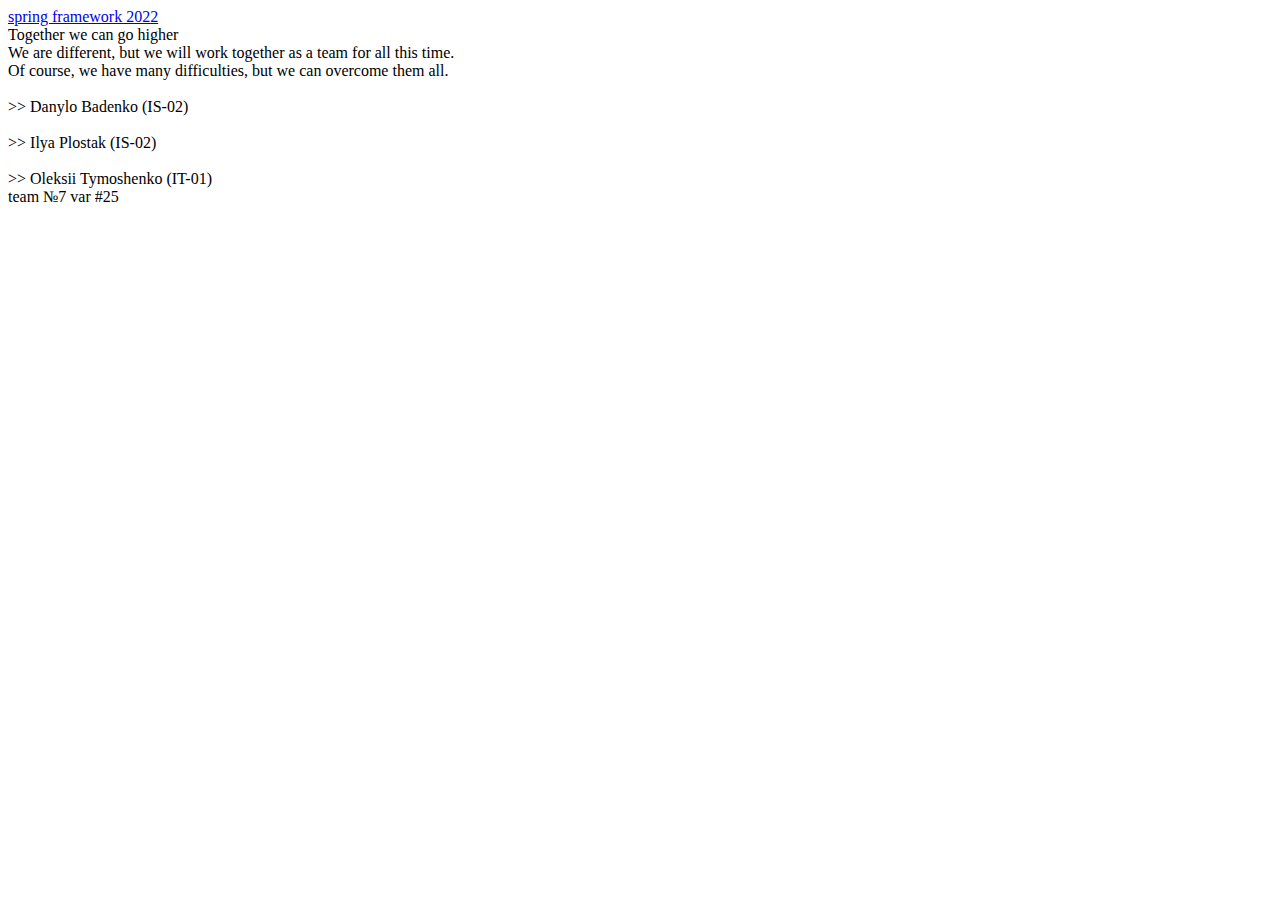
<file: src/main/resources/templates/index.html>
<!DOCTYPE HTML>
<html xmlns="http://www.w3.org/1999/xhtml"
      xmlns:th="http://www.thymeleaf.org">
<head>
    <title>About Us</title>
    <meta http-equiv="Content-Type" content="text/html; charset=UTF-8" />
    <link rel="stylesheet" th:href="@{css/style.css}">
</head>
<body>
    <header class="header">
        <div class="header__text">
            <a href="http://localhost:8080">spring framework 2022</a>
        </div>
    </header>
    <div class="aboutUs">
        <div class="aboutUs__header">
            Together we can go higher
        </div>
        <div class="aboutUs__textBlock">
            <div class="aboutUs__text">
                We are different, but we will work together as a team for all this time.
            </div>
            <div class="aboutUs__text">
                Of course, we have many difficulties, but we can overcome them all.
            </div>
        </div>
    </div>
    <div class="main">
        <a th:href="@{/danylo}" class="person" id="Danylo">
            <div class="icon">
                <img class="sp_icon" th:src="@{img/sp_icon.svg}" alt="">
            </div>
            <div class="person__main">
                <div class="person__main__textBlock">
                    <div class="person__main__text">
                        >> Danylo Badenko (IS-02)
                    </div>
                </div>
            </div>
        </a>
        <a th:href="@{/ilya}" class="person" id="Ilya">
            <div class="icon">
                <img class="sp_icon" th:src="@{img/sp_icon.svg}" alt="">
            </div>
            <div class="person__main">
                <div class="person__main__textBlock" >
                    <div class="person__main__text">
                        >> Ilya Plostak (IS-02)
                    </div>
                </div>
            </div>
        </a>
        <a th:href="@{/oleksii}" class="person" id="Oleksiy">
            <div class="icon">
                <img class="sp_icon" th:src="@{img/sp_icon.svg}" alt="">
            </div>
            <div class="person__main">
                <div class="person__main__textBlock">
                    <div class="person__main__text">
                        >> Oleksii Tymoshenko (IT-01)
                    </div>
                </div>
            </div>
        </a>
    </div>
    <footer>
        <div class="footer__text">
            team №7 var #25
        </div>
    </footer>
</body>
</html>
</file>
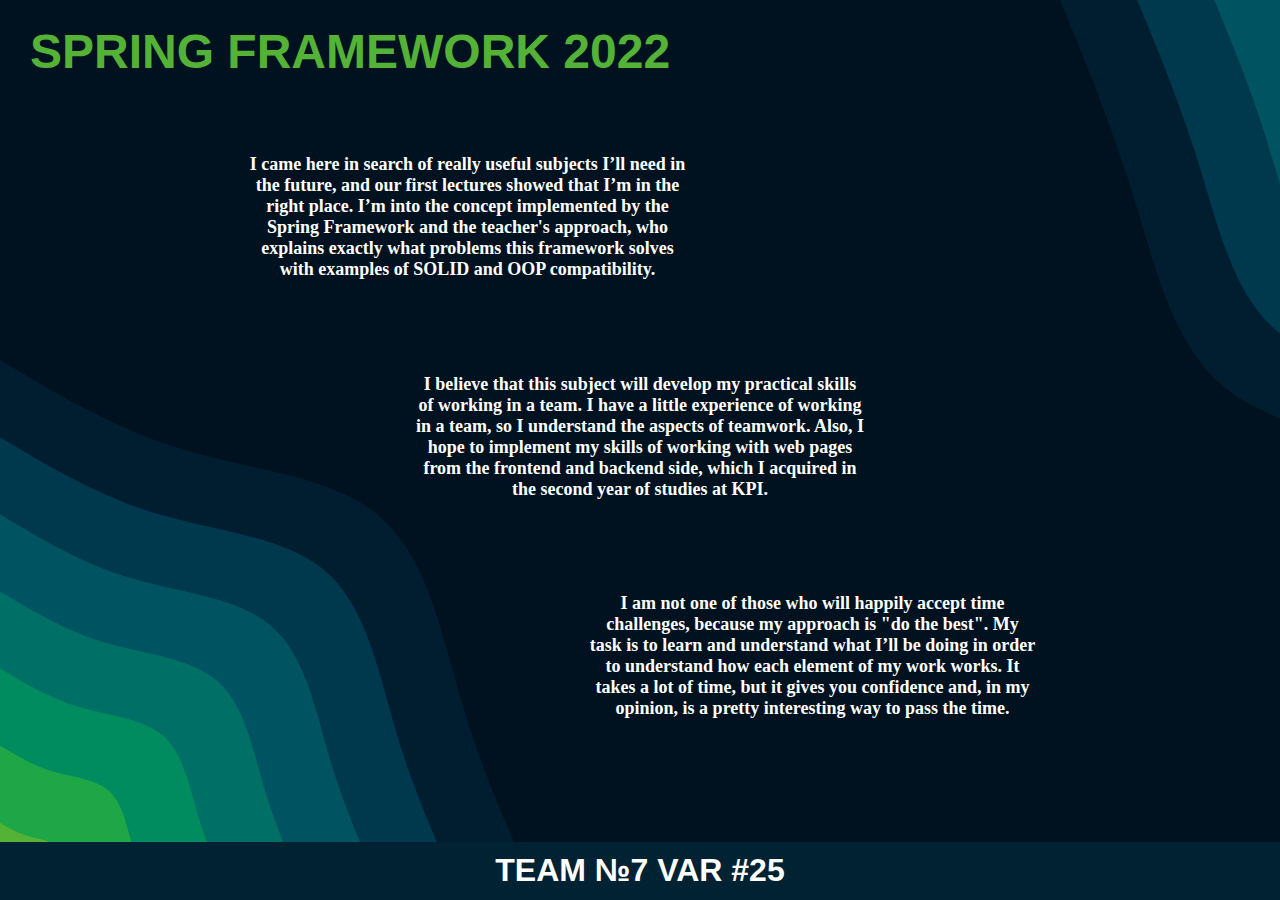
<file: src/main/resources/static/html/danylo.html>
<!DOCTYPE html>
<html lang="en">
<head>
    <title>DanyloDetails</title>
    <meta http-equiv="Content-Type" content="text/html; charset=UTF-8" />
    <link rel="stylesheet" href="../css/mainPage/personalPage.css">
</head>
<body>
    <header class="header">
        <div class="header__text">
            <a th:href="@{/}">spring framework 2022</a>
        </div>
    </header>
    <div class="main">
        <div class="person">
            <div class="person__main__text">
                I came here in search of really useful subjects
                I’ll need in the future, and our first lectures
                showed that I’m in the right place. I’m into the concept
                implemented by the Spring Framework and the teacher's approach,
                who explains exactly what problems this framework
                solves with examples of SOLID and OOP compatibility.
            </div>
            <div class="person__main__text">
                I believe that this subject will develop
                my practical skills of working in a team.
                I have a little experience of working in a team,
                so I understand the aspects of teamwork. Also,
                I hope to implement my skills of working with
                web pages from the frontend and backend side,
                which I acquired in the second year of studies at KPI.
            </div>
            <div class="person__main__text">
                I am not one of those who will happily accept time challenges,
                because my approach is "do the best".
                My task is to learn and understand what I’ll be doing in order
                to understand how each element of my work works.
                It takes a lot of time, but it gives you confidence and,
                in my opinion, is a pretty interesting way to pass the time.
            </div>
        </div>
    </div>
    <footer>
        <div class="footer__text">
            team №7 var #25
        </div>
    </footer>
</body>
</html>
</file>
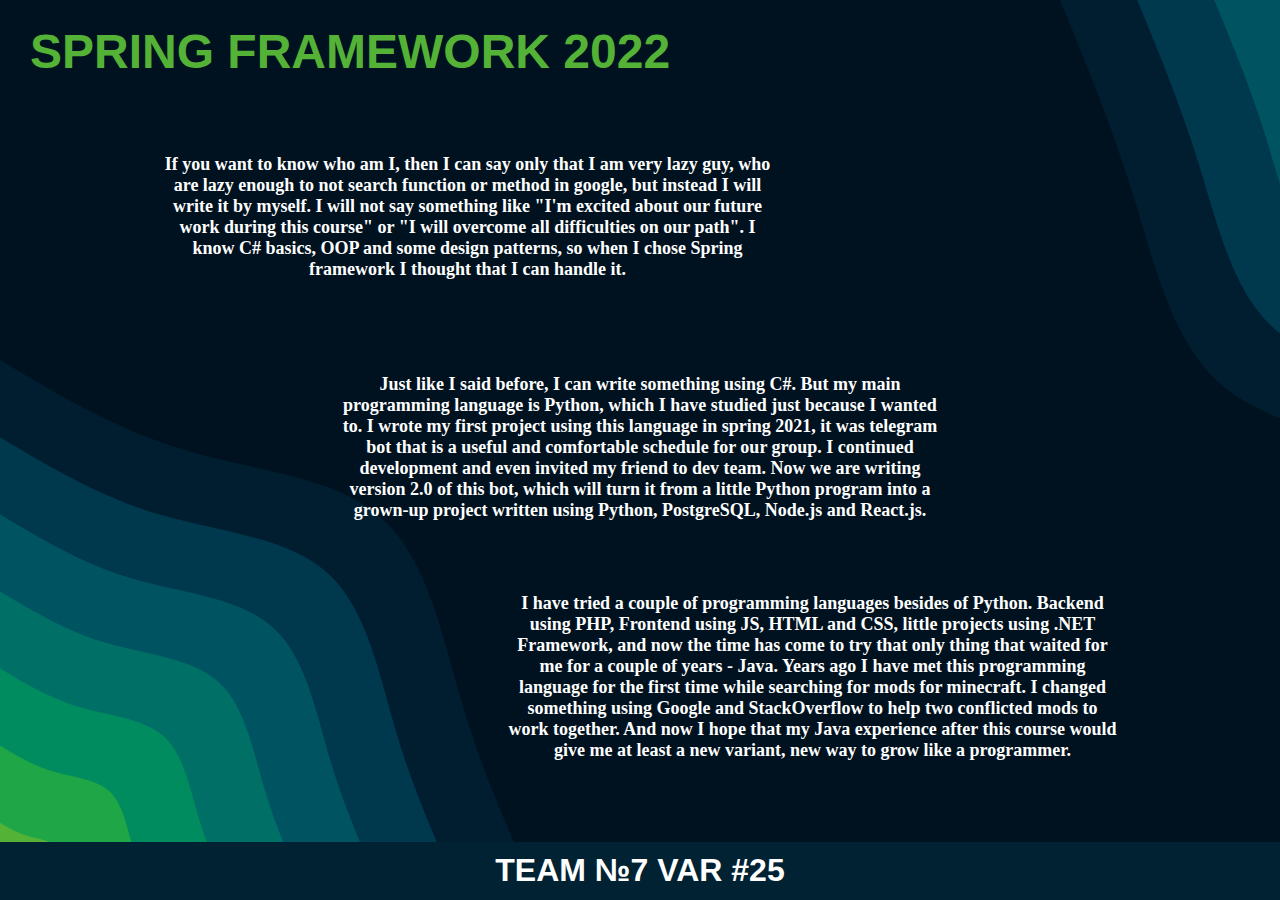
<file: src/main/resources/static/html/ilya.html>
<!DOCTYPE html>
<html lang="en">
<head>
    <title>IlyaDetails</title>
    <meta http-equiv="Content-Type" content="text/html; charset=UTF-8" />
    <link rel="stylesheet" href="../css/mainPage/personalPage.css">
</head>
<body>
    <header class="header">
        <div class="header__text">
            <a th:href="@{/}">spring framework 2022</a>
        </div>
    </header>
    <div class="main">
        <div class="person" style="width: 48%">
            <div class="person__main__text">
                If you want to know who am I, then I can say only that I am very lazy guy, who are lazy enough
                to not search function or method in google, but instead I will write it by myself.
                I will not say something like "I'm excited about our future work during this course" or
                "I will overcome all difficulties on our path". I know C# basics, OOP and some design patterns,
                so when I chose Spring framework I thought that I can handle it.
            </div>
            <div class="person__main__text">
                Just like I said before, I can write something using C#. But my main programming language is Python,
                which I have studied just because I wanted to. I wrote my first project using this language
                in spring 2021, it was telegram bot that is a useful and comfortable schedule for our group.
                I continued development and even invited my friend to dev team. Now we are writing version 2.0 of
                this bot, which will turn it from a little Python program into a grown-up project written using Python,
                PostgreSQL, Node.js and React.js.
            </div>
            <div class="person__main__text">
                I have tried a couple of programming languages besides of Python. Backend using PHP, Frontend using JS,
                HTML and CSS, little projects using .NET Framework, and now the time has come to try that only thing
                that waited for me for a couple of years - Java. Years ago I have met this programming language
                for the first time while searching for mods for minecraft. I changed something using Google and
                StackOverflow to help two conflicted mods to work together. And now I hope that my Java experience
                after this course would give me at least a new variant, new way to grow like a programmer.
            </div>
        </div>
    </div>
    <footer>
        <div class="footer__text">
            team №7 var #25
        </div>
    </footer>
</body>
</html>
</file>
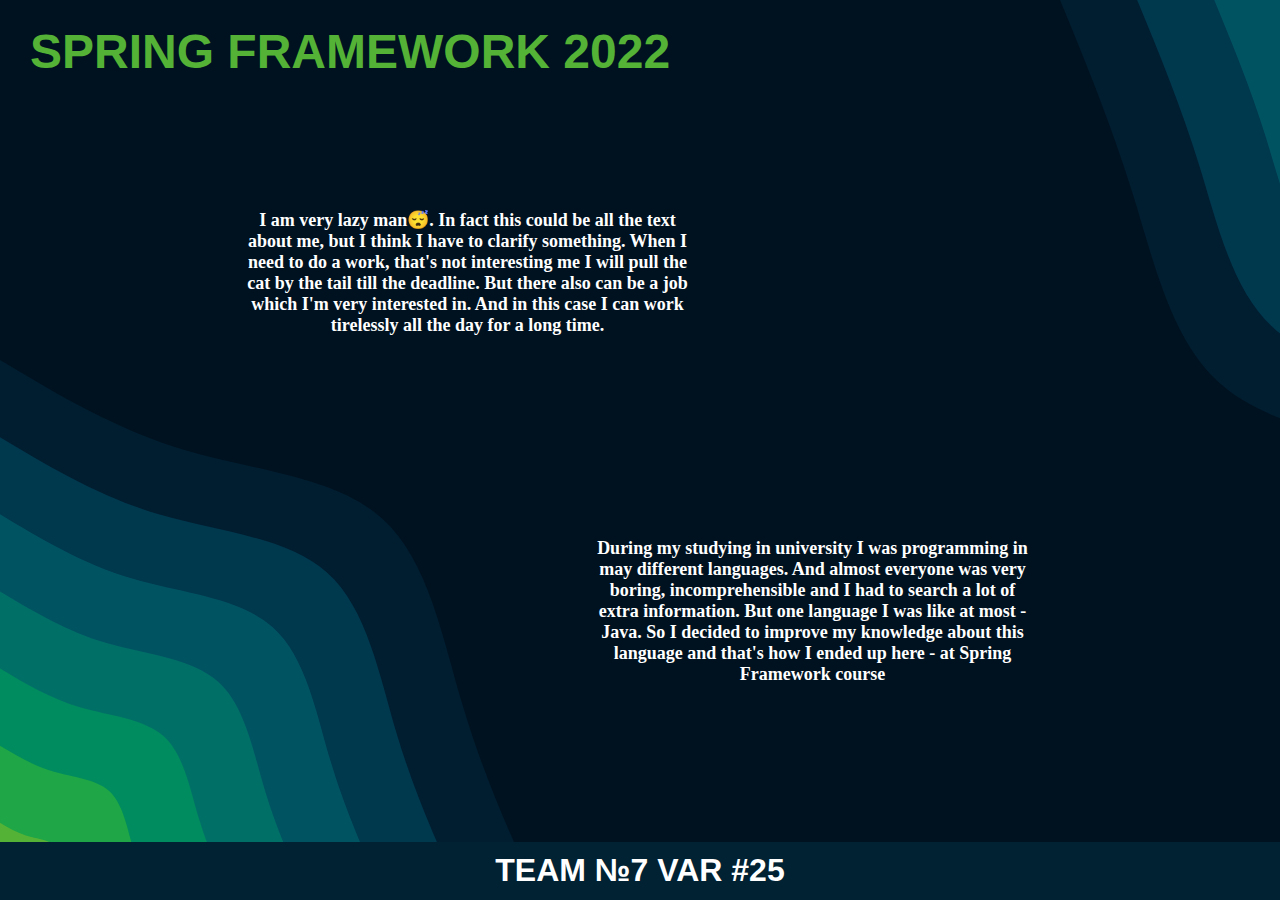
<file: src/main/resources/static/html/oleksii.html>
<!DOCTYPE html>
<html lang="en">
<head>
    <title>DanyloDetails</title>
    <meta http-equiv="Content-Type" content="text/html; charset=UTF-8" />
    <link rel="stylesheet" href="../css/mainPage/personalPage.css">
</head>
<body>
    <header class="header">
        <div class="header__text">
            <a th:href="@{/}">spring framework 2022</a>
        </div>
    </header>
    <div class="main">
        <div class="person">
			<div class="person__main__text">
				I am very lazy man😴. In fact this could be all the text about me,
				but I think I have to clarify something. When I need to do a work,
				that's not interesting me I will pull the cat by the tail till the deadline.
				But there also can be a job which I'm very interested in.
				And in this case I can work tirelessly all the day for a long time.
			</div>
			<div class="person__main__text">
				During my studying in university I was programming in may different languages.
				And almost everyone was very boring, incomprehensible and I had to search a lot of extra information.
				But one language I was like at most - Java.
				So I decided to improve my knowledge about this language and that's how I ended up here -
				at Spring Framework course
			</div>
        </div>
    </div>
    <footer>
        <div class="footer__text">
            team №7 var #25
        </div>
    </footer>
</body>
</html>
</file>
<file: src/main/resources/static/css/mainPage/personalPage.css>
@import "nullLayer.css";
@import "header.css";
@import "footer.css";

body {
    background-image: url('../../img/personal_bg.svg');
    background-size: cover;

    font-family: -apple-system, BlinkMacSystemFont, 'Segoe UI',
    Roboto, Oxygen, Ubuntu, Cantarell, 'Open Sans', 'Helvetica Neue', sans-serif;

    display: flex;
    flex-direction: column;
    height: 100%;
}

.main {
    width: 100%;
    height: 100%;

    display: flex;
    flex-direction: row;
    justify-content: space-around;

    margin-top: 3%;
}

.person {
    width: 35%;
    height: 90%;

    display: flex;
    flex-direction: column;
    justify-content: space-around;
    align-items: center;
    text-align: center;
}

.person__main__text{
    width: 100%;
    height: 20%;

    font-family: "Comic Sans MS";
    font-size: calc(12px + 6 * (100vw / 1280));
    font-weight: 700;

    color: #ffffff;
    margin: 0px 5px 0px 5px;
}

.person__main__text:first-child {
    margin-right: 350px;
}

.person__main__text:last-child {
    margin-left: 350px;
}
</file>
